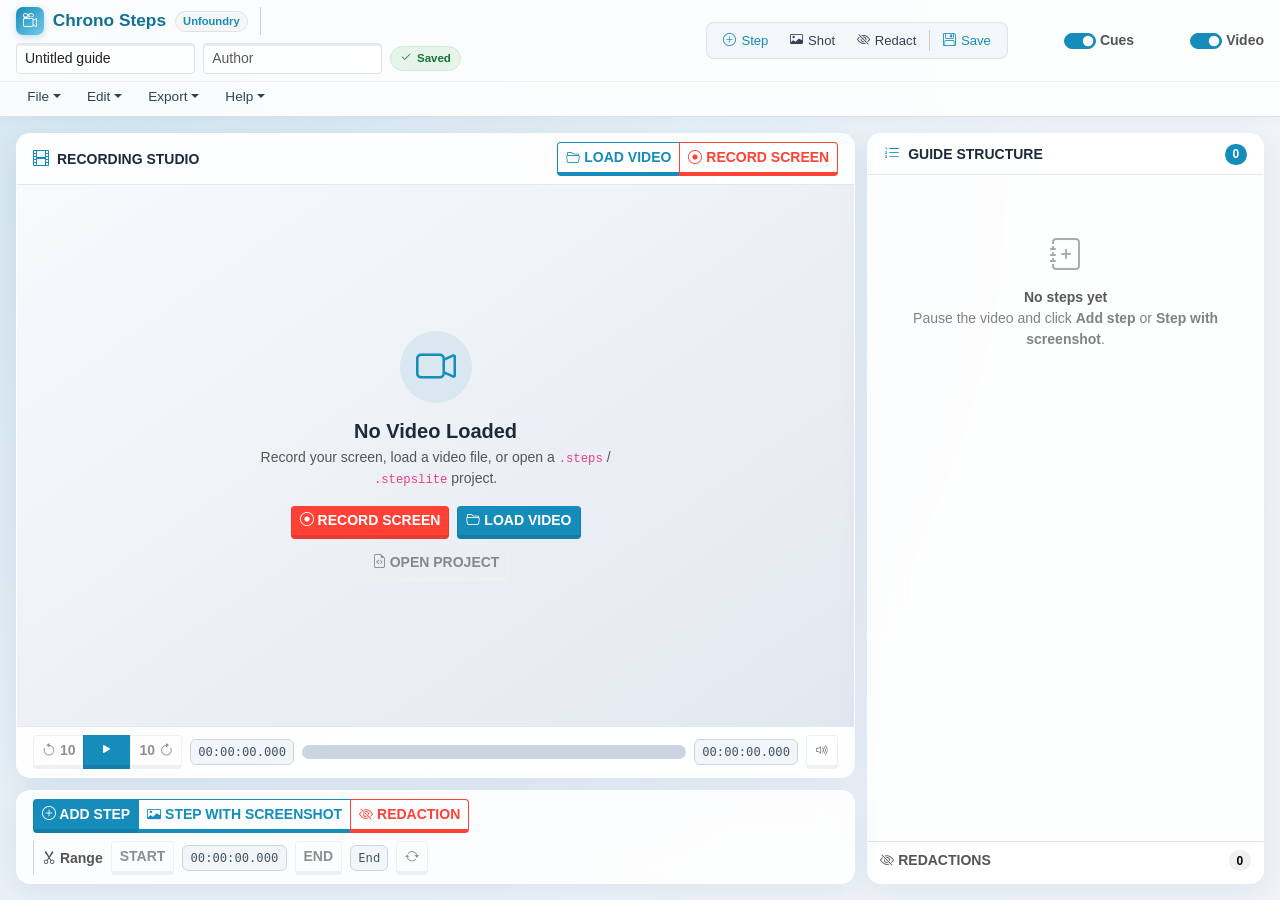
<file: index.html>
<!doctype html>
<html lang="en-GB">

<head>
  <meta charset="utf-8" />
  <meta name="viewport" content="width=device-width, initial-scale=1" />
  <meta name="description" content="Chrono Steps — Local browser screen recording and illustrated procedure guide studio by Unfoundry." />
  <meta name="theme-color" content="#158cba" />
  <link rel="icon" href="assets/icons/icon.svg" type="image/svg+xml" />
  <link rel="apple-touch-icon" href="assets/icons/icon.svg" />
  <link rel="manifest" href="manifest.webmanifest" />
  <title>Chrono Steps — Procedure Guide Studio</title>

  <!-- Local Vendor CSS (Zero External CDNs) -->
  <link rel="stylesheet" href="assets/vendor/bootstrap/bootstrap.min.css" />
  <link rel="stylesheet" href="assets/vendor/bootstrap-icons/bootstrap-icons.min.css" />
  <link rel="stylesheet" href="assets/vendor/sweetalert2/sweetalert2.min.css" />
  <link rel="stylesheet" href="assets/css/styles.css" />
</head>

<body class="d-flex flex-column min-vh-100">
  <!-- =========================================================================
       1. TOP RIBBON HEADER (Unfoundry Lumen + Glassmorphism)
       ========================================================================= -->
  <header id="topbar" class="ribbon-header">
    <div class="ribbon-bar">
      <!-- Brand & Project Meta -->
      <div class="d-flex align-items-center gap-2 flex-wrap">
        <a href="#" class="ribbon-brand" onclick="return false;">
          <span class="ribbon-brand-icon"><i class="bi bi-camera-reels"></i></span>
          <span>Chrono Steps</span>
          <span class="badge rounded-pill text-bg-light border text-primary fw-semibold d-none d-xl-inline" style="font-size:0.7rem;">Unfoundry</span>
        </a>
        <div class="vr mx-1 text-secondary opacity-25 d-none d-md-block"></div>
        <div class="d-flex align-items-center gap-2">
          <input id="projectName" class="form-control form-control-sm top-field" value="Untitled guide" aria-label="Project name" title="Project title" />
          <input id="authorName" class="form-control form-control-sm top-field d-none d-sm-block" placeholder="Author" aria-label="Author name" title="Author" />
          <span id="dirtyBadge" class="dirty-indicator clean" title="Local recovery state">
            <i class="bi bi-check2"></i> <span>Saved</span>
          </span>
        </div>
      </div>

      <!-- Quick Action Toolbar -->
      <div class="d-flex align-items-center gap-3">
        <div class="quick-toolbar d-none d-lg-flex">
          <button id="quickAddStep" class="quick-btn text-primary" type="button" title="Add step (Alt+Shift+A)">
            <i class="bi bi-plus-circle"></i> Step
          </button>
          <button id="quickAddShot" class="quick-btn" type="button" title="Add step with screenshot (Alt+Shift+I)">
            <i class="bi bi-card-image"></i> Shot
          </button>
          <button id="quickAddMask" class="quick-btn" type="button" title="Add redaction (Alt+Shift+R)">
            <i class="bi bi-eye-slash"></i> Redact
          </button>
          <div class="vr my-1 text-secondary opacity-25"></div>
          <button id="quickSave" class="quick-btn text-primary" type="button" title="Save .steps (Ctrl+S)">
            <i class="bi bi-floppy"></i> Save
          </button>
        </div>

        <div class="form-check form-switch m-0 d-flex align-items-center gap-1" title="Show/hide visual cues on video">
          <input id="cueToggle" class="form-check-input m-0" type="checkbox" checked />
          <label class="form-check-label small fw-semibold text-secondary" for="cueToggle">Cues</label>
        </div>

        <div class="form-check form-switch m-0 d-flex align-items-center gap-1" title="Show/hide video panel">
          <input id="videoToggle" class="form-check-input m-0" type="checkbox" checked />
          <label class="form-check-label small fw-semibold text-secondary" for="videoToggle">Video</label>
        </div>
      </div>
    </div>

    <!-- Menu Ribbon (File, Edit, Export, Help) -->
    <div class="px-3 pb-1 border-top border-light-subtle d-flex align-items-center gap-1 nav-ribbon">
      <div class="dropdown">
        <a class="nav-link dropdown-toggle" href="#" role="button" data-bs-toggle="dropdown" aria-expanded="false">File</a>
        <ul class="dropdown-menu dropdown-menu-glass">
          <li>
            <button id="newButton" class="dropdown-item-glass w-100 border-0 bg-transparent" type="button">
              <span><i class="bi bi-file-earmark-plus text-primary"></i>New project</span><kbd>Alt+Shift+N</kbd>
            </button>
          </li>
          <li>
            <button id="openButton" class="dropdown-item-glass w-100 border-0 bg-transparent" type="button">
              <span><i class="bi bi-folder2-open text-primary"></i>Open .steps / .stepslite</span><kbd>Ctrl+O</kbd>
            </button>
          </li>
          <li>
            <button id="recordMenu" class="dropdown-item-glass w-100 border-0 bg-transparent" type="button">
              <span><i class="bi bi-record-circle text-danger"></i>Record screen</span>
            </button>
          </li>
          <li>
            <button id="videoButton" class="dropdown-item-glass w-100 border-0 bg-transparent" type="button">
              <span><i class="bi bi-camera-video text-secondary"></i>Load video file</span>
            </button>
          </li>
          <li><hr class="dropdown-divider my-1" /></li>
          <li>
            <button id="saveButton" class="dropdown-item-glass w-100 border-0 bg-transparent" type="button">
              <span><i class="bi bi-floppy text-success"></i>Save (.steps)</span><kbd>Ctrl+S</kbd>
            </button>
          </li>
          <li>
            <button id="saveLiteButton" class="dropdown-item-glass w-100 border-0 bg-transparent" type="button">
              <span><i class="bi bi-file-earmark-zip text-info"></i>Save Lite (.stepslite)</span><kbd>Alt+S</kbd>
            </button>
          </li>
        </ul>
      </div>

      <div class="dropdown">
        <a class="nav-link dropdown-toggle" href="#" role="button" data-bs-toggle="dropdown" aria-expanded="false">Edit</a>
        <ul class="dropdown-menu dropdown-menu-glass">
          <li>
            <button id="menuAdd" class="dropdown-item-glass w-100 border-0 bg-transparent" type="button">
              <span><i class="bi bi-plus-circle text-primary"></i>Add step</span><kbd>Alt+Shift+A</kbd>
            </button>
          </li>
          <li>
            <button id="menuShot" class="dropdown-item-glass w-100 border-0 bg-transparent" type="button">
              <span><i class="bi bi-card-image text-primary"></i>Add step with screenshot</span><kbd>Alt+Shift+I</kbd>
            </button>
          </li>
          <li>
            <button id="menuRedact" class="dropdown-item-glass w-100 border-0 bg-transparent" type="button">
              <span><i class="bi bi-eye-slash text-danger"></i>Add redaction</span><kbd>Alt+Shift+R</kbd>
            </button>
          </li>
          <li><hr class="dropdown-divider my-1" /></li>
          <li>
            <button id="menuCues" class="dropdown-item-glass w-100 border-0 bg-transparent" type="button">
              <span><i class="bi bi-bounding-box text-warning"></i>Show visual cues</span>
              <i class="bi bi-check-lg toggle-check text-primary"></i>
            </button>
          </li>
          <li>
            <button id="menuMute" class="dropdown-item-glass w-100 border-0 bg-transparent" type="button">
              <span><i class="bi bi-volume-up text-secondary"></i>Mute playback</span>
              <i class="bi toggle-check text-primary"></i>
            </button>
          </li>
          <li>
            <button id="menuAudio" class="dropdown-item-glass w-100 border-0 bg-transparent" type="button">
              <span><i class="bi bi-volume-mute text-secondary"></i>Exclude audio on export</span>
              <i class="bi toggle-check text-primary"></i>
            </button>
          </li>
        </ul>
      </div>

      <div class="dropdown">
        <a class="nav-link dropdown-toggle" href="#" role="button" data-bs-toggle="dropdown" aria-expanded="false">Export</a>
        <ul class="dropdown-menu dropdown-menu-glass">
          <li>
            <button id="exportOriginal" class="dropdown-item-glass w-100 border-0 bg-transparent" type="button">
              <span><i class="bi bi-camera-reels text-secondary"></i>Original video</span>
            </button>
          </li>
          <li>
            <button id="exportRendered" class="dropdown-item-glass w-100 border-0 bg-transparent" type="button">
              <span><i class="bi bi-shield-check text-success"></i>Rendered redacted video (WebM)</span>
            </button>
          </li>
          <li><hr class="dropdown-divider my-1" /></li>
          <li>
            <button id="exportHtml" class="dropdown-item-glass w-100 border-0 bg-transparent" type="button">
              <span><i class="bi bi-filetype-html text-primary"></i>Steps HTML guide</span>
            </button>
          </li>
          <li>
            <button id="printPdf" class="dropdown-item-glass w-100 border-0 bg-transparent" type="button">
              <span><i class="bi bi-filetype-pdf text-danger"></i>PDF Print</span>
            </button>
          </li>
        </ul>
      </div>

      <div class="dropdown">
        <a class="nav-link dropdown-toggle" href="#" role="button" data-bs-toggle="dropdown" aria-expanded="false">Help</a>
        <ul class="dropdown-menu dropdown-menu-glass">
          <li>
            <button id="tipsButton" class="dropdown-item-glass w-100 border-0 bg-transparent" type="button">
              <span><i class="bi bi-lightbulb text-warning"></i>Tips & Workflow</span>
            </button>
          </li>
          <li>
            <button id="shortcutsButton" class="dropdown-item-glass w-100 border-0 bg-transparent" type="button">
              <span><i class="bi bi-keyboard text-primary"></i>Keyboard shortcuts</span>
            </button>
          </li>
          <li>
            <a class="dropdown-item-glass" href="view/index.html" target="_blank" rel="noopener noreferrer">
              <span><i class="bi bi-box-arrow-up-right text-secondary"></i>Read-only Viewer</span>
            </a>
          </li>
          <li><hr class="dropdown-divider my-1" /></li>
          <li>
            <button id="aboutButton" class="dropdown-item-glass w-100 border-0 bg-transparent" type="button">
              <span><i class="bi bi-info-circle text-info"></i>About Chrono Steps</span>
            </button>
          </li>
        </ul>
      </div>

      <span id="drawModeBanner" class="badge text-bg-warning ms-auto d-none align-items-center gap-2 py-1 px-2">
        <i class="bi bi-bounding-box-circles"></i>
        <span id="drawModeText">Drag on the video to select an area</span>
      </span>
    </div>

    <input id="projectInput" type="file" accept=".steps,.stepslite,application/json" hidden />
    <input id="videoInput" type="file" accept="video/*" hidden />
  </header>

  <!-- =========================================================================
       2. MAIN WORKSPACE
       ========================================================================= -->
  <main id="workspace" class="workspace container-fluid p-2 p-md-3">
    <!-- Video Stage Panel -->
    <section id="videoPanel" class="glass-panel d-flex flex-column overflow-hidden" tabindex="0">
      <div class="panel-header d-flex justify-content-between align-items-center px-3 py-2">
        <div class="d-flex align-items-center gap-2">
          <i class="bi bi-film text-primary"></i>
          <strong class="small text-uppercase tracking-wide">Recording Studio</strong>
        </div>
        <div class="btn-group btn-group-sm">
          <button id="loadVideo" class="btn btn-outline-primary" type="button">
            <i class="bi bi-folder2-open"></i> Load video
          </button>
          <button id="recordScreen" class="btn btn-outline-danger" type="button">
            <i class="bi bi-record-circle"></i>
            <span id="recordText">Record screen</span>
            <span id="recordClock" class="ms-1 fw-bold" hidden>00:00</span>
          </button>
        </div>
      </div>

      <div id="stage" class="stage empty flex-grow-1">
        <video id="video" playsinline></video>
        <canvas id="overlay"></canvas>

        <div id="empty" class="empty-state text-center p-4">
          <div class="empty-icon-circle mb-3 mx-auto">
            <i class="bi bi-camera-video fs-1 text-primary"></i>
          </div>
          <h5 class="fw-bold mb-1">No Video Loaded</h5>
          <p class="text-muted small mb-3">Record your screen, load a video file, or open a <code>.steps</code> / <code>.stepslite</code> project.</p>
          <div class="d-flex justify-content-center gap-2 flex-wrap">
            <button id="emptyRecord" class="btn btn-sm btn-danger" type="button">
              <i class="bi bi-record-circle"></i> Record Screen
            </button>
            <button id="emptyLoadVideo" class="btn btn-sm btn-primary" type="button">
              <i class="bi bi-folder2-open"></i> Load Video
            </button>
            <button id="emptyOpenProject" class="btn btn-sm btn-outline-secondary" type="button">
              <i class="bi bi-file-earmark-code"></i> Open Project
            </button>
          </div>
        </div>

        <div id="loadingOverlay" class="stage-overlay" hidden>
          <div class="spinner-border text-primary"></div>
          <strong id="loadingTitle" class="mt-2">Loading video</strong>
          <span id="loadingDetail" class="small text-muted">Preparing media...</span>
          <div class="progress w-50 mt-2" style="height: 8px;">
            <div id="loadingBar" class="progress-bar progress-bar-striped progress-bar-animated" style="width: 35%"></div>
          </div>
        </div>

        <div id="recordBadge" class="record-badge" hidden>
          <i class="bi bi-record-circle-fill text-danger"></i>
          <b id="recordBadgeClock">00:00</b>
          <button id="stopRecord" class="btn btn-danger btn-sm py-0 px-2" type="button">Stop</button>
        </div>

        <div id="exportOverlay" class="stage-overlay" hidden>
          <div class="spinner-border text-primary"></div>
          <strong class="mt-2">Exporting redacted video</strong>
          <span id="exportOverlayDetail" class="small text-muted">Preparing export...</span>
          <div class="progress w-50 mt-2" style="height: 8px;">
            <div id="exportOverlayBar" class="progress-bar progress-bar-striped progress-bar-animated" style="width: 0%"></div>
          </div>
          <small class="text-muted mt-1">Playback controls are temporarily disabled.</small>
        </div>
      </div>

      <div class="panel-footer px-3 py-2">
        <div class="d-flex align-items-center gap-2">
          <div class="btn-group btn-group-sm">
            <button id="back" class="btn btn-outline-secondary" type="button" title="Back 10s">
              <i class="bi bi-arrow-counterclockwise"></i> 10
            </button>
            <button id="play" class="btn btn-primary px-3" type="button" title="Play / Pause (Space)">
              <i class="bi bi-play-fill"></i>
            </button>
            <button id="forward" class="btn btn-outline-secondary" type="button" title="Forward 10s">
              10 <i class="bi bi-arrow-clockwise"></i>
            </button>
          </div>

          <span id="now" class="time-badge">00:00:00.000</span>

          <div id="timeline" class="timeline flex-grow-1" title="Click or drag to seek">
            <div id="shadeBefore" class="shade" title="Excluded from Export"></div>
            <div id="shadeAfter" class="shade" title="Excluded from Export"></div>
            <div id="progress"></div>
            <div id="pins"></div>
          </div>

          <span id="total" class="time-badge">00:00:00.000</span>

          <button id="mute" class="btn btn-sm btn-outline-secondary" type="button" title="Mute playback">
            <i class="bi bi-volume-up"></i>
          </button>
        </div>
      </div>
    </section>

    <!-- Guide Structure & Redactions Sidebar -->
    <aside id="stepsPanel" class="glass-panel d-flex flex-column overflow-hidden">
      <div class="panel-header d-flex justify-content-between align-items-center px-3 py-2">
        <div class="d-flex align-items-center gap-2">
          <i class="bi bi-list-ol text-primary"></i>
          <strong class="small text-uppercase tracking-wide">Guide Structure</strong>
        </div>
        <span id="stepCount" class="badge rounded-pill text-bg-primary">0</span>
      </div>

      <div id="stepScroll" class="flex-grow-1 overflow-auto p-2">
        <div id="steps" class="d-flex flex-column gap-2"></div>
        <div id="noSteps" class="text-center text-muted py-5 px-3">
          <i class="bi bi-journal-plus fs-2 d-block mb-2 opacity-50"></i>
          <div class="fw-semibold small">No steps yet</div>
          <div class="small opacity-75">Pause the video and click <b>Add step</b> or <b>Step with screenshot</b>.</div>
        </div>
      </div>

      <div id="redactionPanel" class="panel-footer p-2 border-top">
        <div class="d-flex justify-content-between align-items-center px-1 mb-1">
          <strong class="small text-uppercase text-secondary"><i class="bi bi-eye-slash me-1"></i>Redactions</strong>
          <span id="maskCount" class="badge rounded-pill text-bg-secondary">0</span>
        </div>
        <div id="masks" class="masks-list d-flex flex-column gap-1"></div>
      </div>
    </aside>

    <!-- Bottom Command Bar -->
    <section id="commands" class="glass-panel px-3 py-2">
      <div class="d-flex flex-wrap gap-2 align-items-center">
        <div class="btn-group btn-group-sm">
          <button id="addStep" class="btn btn-primary" type="button">
            <i class="bi bi-plus-circle"></i> Add step
          </button>
          <button id="addShot" class="btn btn-outline-primary" type="button">
            <i class="bi bi-card-image"></i> Step with screenshot
          </button>
          <button id="addMask" class="btn btn-outline-danger" type="button">
            <i class="bi bi-eye-slash"></i> Redaction
          </button>
        </div>

        <div id="rangeControls" class="d-flex flex-wrap gap-2 align-items-center">
          <div class="vr d-none d-sm-block text-secondary opacity-25"></div>
          <span class="small fw-semibold text-secondary"><i class="bi bi-scissors"></i> Range</span>
          <button id="rangeStart" class="btn btn-sm btn-outline-secondary" type="button">Start</button>
          <span id="rangeStartText" class="time-badge">00:00:00.000</span>
          <button id="rangeEnd" class="btn btn-sm btn-outline-secondary" type="button">End</button>
          <span id="rangeEndText" class="time-badge">End</span>
          <button id="rangeReset" class="btn btn-sm btn-outline-secondary" type="button" title="Reset trim range">
            <i class="bi bi-arrow-repeat"></i>
          </button>
        </div>

        <button id="cancelDraw" class="btn btn-warning btn-sm ms-auto" type="button" hidden>
          <i class="bi bi-x-circle"></i> Cancel Selection
        </button>
      </div>
    </section>
  </main>

  <!-- =========================================================================
       3. MODALS (Bootstrap 5 + Glassmorphism; Confirmations use SweetAlert2)
       ========================================================================= -->
  <!-- Step Editor Modal -->
  <div class="modal fade" id="stepModal" tabindex="-1" aria-labelledby="stepHeading" aria-hidden="true">
    <div class="modal-dialog modal-lg modal-dialog-centered">
      <div class="modal-content glass-panel border-0">
        <form id="stepForm">
          <div class="modal-header border-bottom">
            <h5 id="stepHeading" class="modal-title fw-bold">Add step</h5>
            <button id="stepClose" type="button" class="btn-close" data-bs-dismiss="modal" aria-label="Close"></button>
          </div>
          <div class="modal-body">
            <div class="row g-2 mb-2">
              <div class="col-sm-5">
                <label class="form-label small fw-semibold" for="stepTime">Timestamp</label>
                <div class="input-group input-group-sm">
                  <span class="input-group-text"><i class="bi bi-clock"></i></span>
                  <input id="stepTime" class="form-control font-monospace" />
                  <button id="stepNow" class="btn btn-outline-secondary" type="button" title="Use current playhead time">
                    <i class="bi bi-crosshair"></i>
                  </button>
                </div>
              </div>
              <div class="col-sm-7">
                <label class="form-label small fw-semibold" for="stepTitle">Title</label>
                <input id="stepTitle" class="form-control form-control-sm" required placeholder="e.g., Click Sign In" />
              </div>
            </div>

            <div class="mb-2">
              <label class="form-label small fw-semibold" for="stepDetails">Details</label>
              <textarea id="stepDetails" class="form-control form-control-sm" rows="3" placeholder="Optional instructions or notes for this step..."></textarea>
            </div>

            <div class="row g-2 mb-3">
              <div class="col-sm-6">
                <label class="form-label small fw-semibold" for="stepType">Type</label>
                <select id="stepType" class="form-select form-select-sm">
                  <option value="step">Step</option>
                  <option value="substep">Substep</option>
                  <option value="note">Note</option>
                </select>
              </div>
              <div id="parentWrap" class="col-sm-6" hidden>
                <label class="form-label small fw-semibold" for="parent">Parent step</label>
                <select id="parent" class="form-select form-select-sm"></select>
              </div>
            </div>

            <div class="screenshot-panel border rounded p-2 bg-white bg-opacity-50">
              <div class="image-toolbar d-flex flex-wrap gap-2 mb-2">
                <button id="selectImage" type="button" class="btn btn-sm btn-outline-primary">
                  <i class="bi bi-crop"></i> Select from video
                </button>
                <button id="browseImage" type="button" class="btn btn-sm btn-outline-secondary">
                  <i class="bi bi-image"></i> Browse
                </button>
                <button id="annotatePending" type="button" class="btn btn-sm btn-outline-danger">
                  <i class="bi bi-pencil"></i> Annotate
                </button>
                <button id="removeImage" type="button" class="btn btn-sm btn-outline-danger ms-auto">
                  <i class="bi bi-trash"></i> Remove
                </button>
              </div>
              <input id="imageInput" type="file" accept="image/*" hidden />
              <div id="imageDropZone" class="image-drop-zone" tabindex="0" role="button" aria-label="Paste or drop a screenshot">
                <div id="imageDropPrompt" class="image-drop-prompt">
                  <i class="bi bi-clipboard-plus fs-4 text-primary"></i>
                  <strong class="small">Paste or drop a screenshot</strong>
                  <span class="small text-muted">Click here and press <kbd>Ctrl+V</kbd>, or drag an image file here.</span>
                </div>
                <img id="preview" class="img-fluid rounded" alt="Step screenshot preview" hidden />
              </div>
            </div>
          </div>
          <div class="modal-footer border-top">
            <button id="stepCancel" type="button" class="btn btn-sm btn-secondary" data-bs-dismiss="modal">Cancel</button>
            <button type="submit" class="btn btn-sm btn-primary"><i class="bi bi-check-lg"></i> Save step</button>
          </div>
        </form>
      </div>
    </div>
  </div>

  <!-- Redaction Modal -->
  <div class="modal fade" id="maskModal" tabindex="-1" aria-hidden="true">
    <div class="modal-dialog modal-dialog-centered">
      <div class="modal-content glass-panel border-0">
        <form id="maskForm">
          <div class="modal-header border-bottom">
            <h5 class="modal-title fw-bold"><i class="bi bi-eye-slash text-danger me-1"></i>Timed Redaction</h5>
            <button id="maskClose" type="button" class="btn-close" data-bs-dismiss="modal" aria-label="Close"></button>
          </div>
          <div class="modal-body">
            <div class="row g-2 mb-3">
              <div class="col-6">
                <label class="form-label small fw-semibold" for="maskStart">Start</label>
                <div class="input-group input-group-sm">
                  <span class="input-group-text"><i class="bi bi-clock"></i></span>
                  <input id="maskStart" class="form-control font-monospace" />
                  <button id="maskNowStart" type="button" class="btn btn-outline-secondary" title="Current time">
                    <i class="bi bi-crosshair"></i>
                  </button>
                </div>
                <button id="maskProjectStart" type="button" class="btn btn-link btn-sm p-0 mt-1">Project start</button>
              </div>
              <div class="col-6">
                <label class="form-label small fw-semibold" for="maskEnd">End</label>
                <div class="input-group input-group-sm">
                  <span class="input-group-text"><i class="bi bi-clock"></i></span>
                  <input id="maskEnd" class="form-control font-monospace" />
                  <button id="maskNowEnd" type="button" class="btn btn-outline-secondary" title="Current time">
                    <i class="bi bi-crosshair"></i>
                  </button>
                </div>
                <button id="maskProjectEnd" type="button" class="btn btn-link btn-sm p-0 mt-1">Project end</button>
              </div>
            </div>
            <div>
              <label class="form-label small fw-semibold" for="maskStyle">Redaction Style</label>
              <select id="maskStyle" class="form-select form-select-sm">
                <option value="white">White box</option>
                <option value="black">Black box</option>
                <option value="pixelate">Pixelate</option>
                <option value="blur">Blur</option>
              </select>
            </div>
          </div>
          <div class="modal-footer border-top">
            <button id="maskCancel" type="button" class="btn btn-sm btn-secondary" data-bs-dismiss="modal">Cancel</button>
            <button type="submit" class="btn btn-sm btn-primary">Save redaction</button>
          </div>
        </form>
      </div>
    </div>
  </div>

  <!-- Screenshot Annotation Modal -->
  <div class="modal fade" id="annotationModal" tabindex="-1" aria-hidden="true">
    <div class="modal-dialog modal-xl modal-dialog-centered">
      <div class="modal-content glass-panel border-0">
        <div class="modal-header border-bottom">
          <h5 class="modal-title fw-bold"><i class="bi bi-pencil-square text-danger me-1"></i>Annotate Screenshot</h5>
          <button id="annotationClose" type="button" class="btn-close" data-bs-dismiss="modal" aria-label="Close"></button>
        </div>
        <div class="modal-body">
          <div class="d-flex flex-wrap gap-2 mb-2 align-items-center">
            <div class="btn-group btn-group-sm" role="group" aria-label="Annotation tools">
              <button class="btn btn-outline-danger active" type="button" data-tool="rectangle">
                <i class="bi bi-square"></i> Red box
              </button>
              <button class="btn btn-outline-danger" type="button" data-tool="circle">
                <i class="bi bi-circle"></i> Red circle
              </button>
            </div>
            <div class="btn-group btn-group-sm" role="group" aria-label="Mask tools">
              <button class="btn btn-outline-dark" type="button" data-tool="black">
                <i class="bi bi-square-fill"></i> Black mask
              </button>
              <button class="btn btn-outline-secondary" type="button" data-tool="white">
                <i class="bi bi-square"></i> White mask
              </button>
              <button class="btn btn-outline-primary" type="button" data-tool="blur">
                <i class="bi bi-droplet-half"></i> Blur
              </button>
              <button class="btn btn-outline-primary" type="button" data-tool="pixelate">
                <i class="bi bi-grid-3x3"></i> Pixelate
              </button>
            </div>
            <button id="annotationUndo" class="btn btn-sm btn-outline-secondary ms-auto" type="button">
              <i class="bi bi-arrow-counterclockwise"></i> Undo
            </button>
          </div>
          <div class="annotation-stage">
            <canvas id="annotationCanvas"></canvas>
          </div>
        </div>
        <div class="modal-footer border-top">
          <button id="annotationCancel" type="button" class="btn btn-sm btn-secondary" data-bs-dismiss="modal">Cancel</button>
          <button id="annotationSave" type="button" class="btn btn-sm btn-primary">Apply annotations</button>
        </div>
      </div>
    </div>
  </div>

  <!-- Step Screenshot Zoom Modal -->
  <div class="modal fade" id="imagePreviewModal" tabindex="-1" aria-hidden="true">
    <div class="modal-dialog modal-xl modal-dialog-centered">
      <div class="modal-content glass-panel border-0">
        <div class="modal-header border-bottom">
          <h5 id="imagePreviewTitle" class="modal-title fw-bold">Screenshot</h5>
          <button type="button" class="btn-close" data-bs-dismiss="modal" aria-label="Close"></button>
        </div>
        <div class="modal-body">
          <div class="d-flex justify-content-between align-items-center mb-2">
            <div class="btn-group btn-group-sm" role="group" aria-label="Zoom controls">
              <button id="zoomOutBtn" type="button" class="btn btn-outline-secondary" title="Zoom out">
                <i class="bi bi-zoom-out"></i> Zoom Out
              </button>
              <button id="zoomResetBtn" type="button" class="btn btn-outline-secondary" title="Reset zoom">
                100%
              </button>
              <button id="zoomInBtn" type="button" class="btn btn-outline-secondary" title="Zoom in">
                <i class="bi bi-zoom-in"></i> Zoom In
              </button>
            </div>
            <span id="zoomLevelLabel" class="small text-muted font-monospace">100%</span>
          </div>
          <div class="image-zoom-viewport">
            <img id="imagePreviewImg" alt="Expanded step screenshot" />
          </div>
        </div>
      </div>
    </div>
  </div>

  <!-- Local Vendor JS (Zero External CDNs) -->
  <script src="assets/vendor/bootstrap/bootstrap.bundle.min.js"></script>
  <script src="assets/vendor/sweetalert2/sweetalert2.all.min.js"></script>
  <script src="assets/js/config.js"></script>
  <script src="assets/js/storage.js"></script>
  <script src="assets/js/export.js"></script>
  <script src="assets/js/app.js"></script>
</body>

</html>
</file>
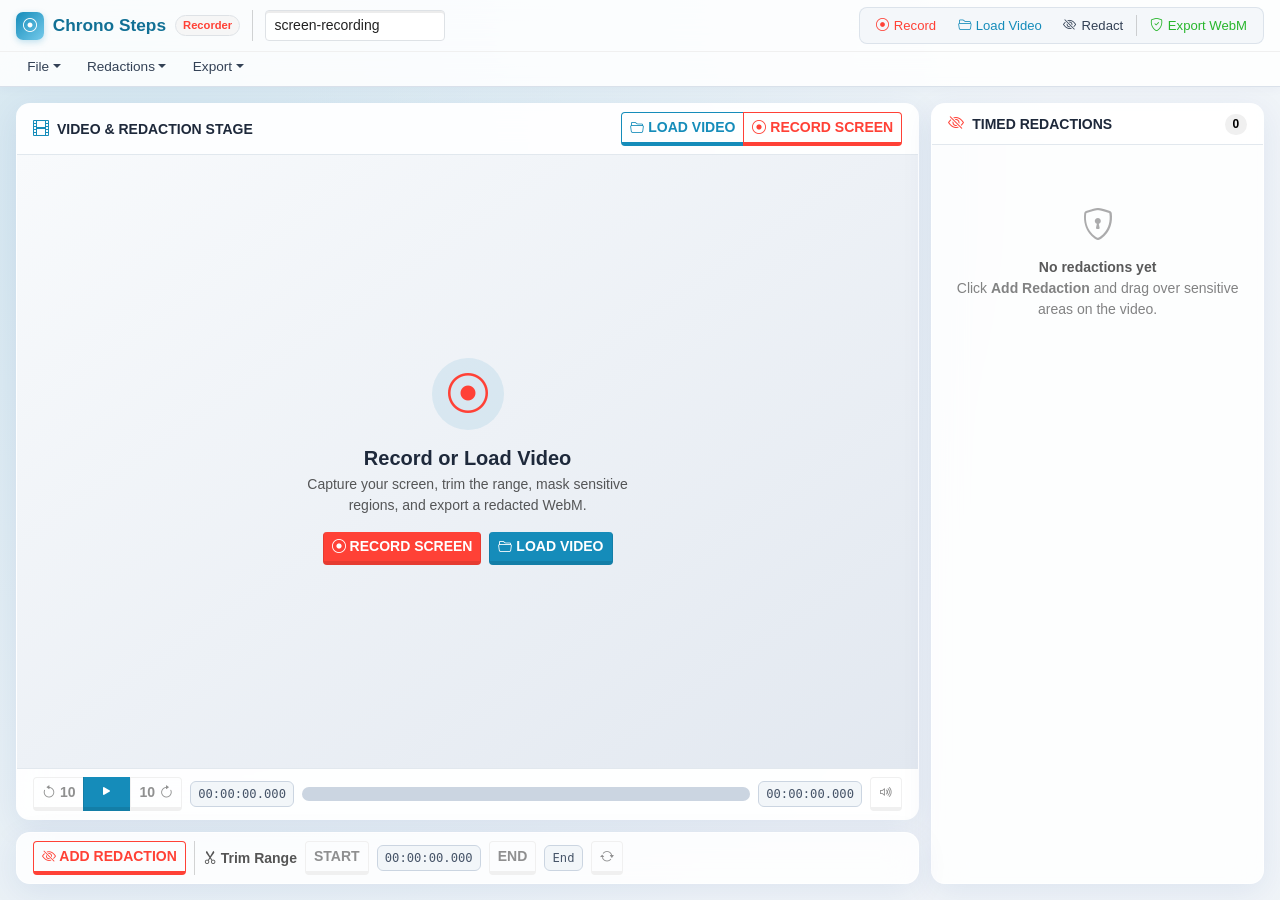
<file: recorder/index.html>
<!doctype html>
<html lang="en-GB">

<head>
  <meta charset="utf-8" />
  <meta name="viewport" content="width=device-width, initial-scale=1" />
  <meta name="description" content="Chrono Steps Recorder — Client-side screen recorder, timed video redaction, and WebM exporter by Unfoundry." />
  <link rel="icon" href="../assets/icons/icon.svg" type="image/svg+xml" />
  <title>Chrono Steps — Screen Recorder & Redactor</title>

  <link rel="stylesheet" href="../assets/vendor/bootstrap/bootstrap.min.css" />
  <link rel="stylesheet" href="../assets/vendor/bootstrap-icons/bootstrap-icons.min.css" />
  <link rel="stylesheet" href="../assets/vendor/sweetalert2/sweetalert2.min.css" />
  <link rel="stylesheet" href="../assets/css/styles.css" />
  <style>
    .recorder-workspace {
      flex: 1 1 auto;
      min-height: 0;
      display: grid;
      grid-template-columns: minmax(0, 1fr) clamp(280px, 26vw, 360px);
      grid-template-rows: minmax(0, 1fr) auto;
      gap: 0.75rem;
    }
    #videoPanel { grid-column: 1; grid-row: 1; min-height: 0; }
    #redactionsSidebar { grid-column: 2; grid-row: 1 / span 2; min-height: 0; }
    #commands { grid-column: 1; grid-row: 2; }
    @media (max-width: 960px) {
      .recorder-workspace {
        grid-template-columns: 1fr;
        grid-template-rows: auto auto auto;
      }
      #commands { grid-column: 1; grid-row: 2; }
      #redactionsSidebar { grid-column: 1; grid-row: 3; max-height: 360px; }
    }
  </style>
</head>

<body class="d-flex flex-column min-vh-100">
  <header class="ribbon-header">
    <div class="ribbon-bar">
      <div class="d-flex align-items-center gap-2 flex-wrap">
        <a href="../index.html" class="ribbon-brand" title="Open full Chrono Steps Studio">
          <span class="ribbon-brand-icon"><i class="bi bi-record-circle"></i></span>
          <span>Chrono Steps</span>
          <span class="badge rounded-pill text-bg-light border text-danger fw-semibold" style="font-size:0.7rem;">Recorder</span>
        </a>
        <div class="vr mx-1 text-secondary opacity-25 d-none d-md-block"></div>
        <input id="videoTitle" class="form-control form-control-sm top-field" value="screen-recording" aria-label="Recording title" />
      </div>

      <div class="d-flex align-items-center gap-2">
        <div class="quick-toolbar d-none d-md-flex">
          <button id="quickRecord" class="quick-btn text-danger" type="button">
            <i class="bi bi-record-circle"></i> Record
          </button>
          <button id="quickLoadVideo" class="quick-btn text-primary" type="button">
            <i class="bi bi-folder2-open"></i> Load Video
          </button>
          <button id="quickAddMask" class="quick-btn" type="button">
            <i class="bi bi-eye-slash"></i> Redact
          </button>
          <div class="vr my-1 text-secondary opacity-25"></div>
          <button id="quickExportRendered" class="quick-btn text-success" type="button">
            <i class="bi bi-shield-check"></i> Export WebM
          </button>
        </div>
      </div>
    </div>

    <div class="px-3 pb-1 border-top border-light-subtle d-flex align-items-center gap-1 nav-ribbon">
      <div class="dropdown">
        <a class="nav-link dropdown-toggle" href="#" role="button" data-bs-toggle="dropdown">File</a>
        <ul class="dropdown-menu dropdown-menu-glass">
          <li>
            <button id="menuRecord" class="dropdown-item-glass w-100 border-0 bg-transparent" type="button">
              <span><i class="bi bi-record-circle text-danger"></i>Record screen</span>
            </button>
          </li>
          <li>
            <button id="menuLoadVideo" class="dropdown-item-glass w-100 border-0 bg-transparent" type="button">
              <span><i class="bi bi-camera-video text-primary"></i>Load video file</span>
            </button>
          </li>
          <li><hr class="dropdown-divider my-1" /></li>
          <li>
            <button id="menuClear" class="dropdown-item-glass w-100 border-0 bg-transparent text-danger" type="button">
              <span><i class="bi bi-trash"></i>Clear workspace</span>
            </button>
          </li>
        </ul>
      </div>

      <div class="dropdown">
        <a class="nav-link dropdown-toggle" href="#" role="button" data-bs-toggle="dropdown">Redactions</a>
        <ul class="dropdown-menu dropdown-menu-glass">
          <li>
            <button id="menuAddMask" class="dropdown-item-glass w-100 border-0 bg-transparent" type="button">
              <span><i class="bi bi-eye-slash text-danger"></i>Add timed redaction</span>
            </button>
          </li>
          <li>
            <button id="menuExcludeAudio" class="dropdown-item-glass w-100 border-0 bg-transparent" type="button">
              <span><i class="bi bi-volume-mute text-secondary"></i>Exclude audio on export</span>
              <i class="bi toggle-check text-primary"></i>
            </button>
          </li>
        </ul>
      </div>

      <div class="dropdown">
        <a class="nav-link dropdown-toggle" href="#" role="button" data-bs-toggle="dropdown">Export</a>
        <ul class="dropdown-menu dropdown-menu-glass">
          <li>
            <button id="exportOriginal" class="dropdown-item-glass w-100 border-0 bg-transparent" type="button">
              <span><i class="bi bi-camera-reels text-secondary"></i>Original video</span>
            </button>
          </li>
          <li>
            <button id="exportRendered" class="dropdown-item-glass w-100 border-0 bg-transparent" type="button">
              <span><i class="bi bi-shield-check text-success"></i>Rendered redacted video (WebM)</span>
            </button>
          </li>
        </ul>
      </div>

      <span id="drawModeBanner" class="badge text-bg-warning ms-auto d-none align-items-center gap-2 py-1 px-2">
        <i class="bi bi-bounding-box-circles"></i>
        <span>Drag on the video to select the redaction area</span>
      </span>
    </div>

    <input id="videoInput" type="file" accept="video/*" hidden />
  </header>

  <main class="recorder-workspace container-fluid p-2 p-md-3">
    <section id="videoPanel" class="glass-panel d-flex flex-column overflow-hidden" tabindex="0">
      <div class="panel-header d-flex justify-content-between align-items-center px-3 py-2">
        <div class="d-flex align-items-center gap-2">
          <i class="bi bi-film text-primary"></i>
          <strong class="small text-uppercase tracking-wide">Video & Redaction Stage</strong>
        </div>
        <div class="btn-group btn-group-sm">
          <button id="loadVideo" class="btn btn-outline-primary" type="button">
            <i class="bi bi-folder2-open"></i> Load video
          </button>
          <button id="recordScreen" class="btn btn-outline-danger" type="button">
            <i class="bi bi-record-circle"></i>
            <span id="recordText">Record screen</span>
            <span id="recordClock" class="ms-1 fw-bold" hidden>00:00</span>
          </button>
        </div>
      </div>

      <div id="stage" class="stage empty flex-grow-1">
        <video id="video" playsinline></video>
        <canvas id="overlay"></canvas>

        <div id="empty" class="empty-state text-center p-4">
          <div class="empty-icon-circle mb-3 mx-auto">
            <i class="bi bi-record-circle fs-1 text-danger"></i>
          </div>
          <h5 class="fw-bold mb-1">Record or Load Video</h5>
          <p class="text-muted small mb-3">Capture your screen, trim the range, mask sensitive regions, and export a redacted WebM.</p>
          <div class="d-flex justify-content-center gap-2 flex-wrap">
            <button id="emptyRecord" class="btn btn-sm btn-danger" type="button">
              <i class="bi bi-record-circle"></i> Record Screen
            </button>
            <button id="emptyLoadVideo" class="btn btn-sm btn-primary" type="button">
              <i class="bi bi-folder2-open"></i> Load Video
            </button>
          </div>
        </div>

        <div id="recordBadge" class="record-badge" hidden>
          <i class="bi bi-record-circle-fill text-danger"></i>
          <b id="recordBadgeClock">00:00</b>
          <button id="stopRecord" class="btn btn-danger btn-sm py-0 px-2" type="button">Stop</button>
        </div>

        <div id="exportOverlay" class="stage-overlay" hidden>
          <div class="spinner-border text-primary"></div>
          <strong class="mt-2">Exporting redacted video</strong>
          <span id="exportOverlayDetail" class="small text-muted">Preparing export...</span>
          <div class="progress w-50 mt-2" style="height: 8px;">
            <div id="exportOverlayBar" class="progress-bar progress-bar-striped progress-bar-animated" style="width: 0%"></div>
          </div>
        </div>
      </div>

      <div class="panel-footer px-3 py-2">
        <div class="d-flex align-items-center gap-2">
          <div class="btn-group btn-group-sm">
            <button id="back" class="btn btn-outline-secondary" type="button" title="Back 10s">
              <i class="bi bi-arrow-counterclockwise"></i> 10
            </button>
            <button id="play" class="btn btn-primary px-3" type="button" title="Play / Pause (Space)">
              <i class="bi bi-play-fill"></i>
            </button>
            <button id="forward" class="btn btn-outline-secondary" type="button" title="Forward 10s">
              10 <i class="bi bi-arrow-clockwise"></i>
            </button>
          </div>
          <span id="now" class="time-badge">00:00:00.000</span>
          <div id="timeline" class="timeline flex-grow-1" title="Click or drag to seek">
            <div id="shadeBefore" class="shade" title="Excluded from Export"></div>
            <div id="shadeAfter" class="shade" title="Excluded from Export"></div>
            <div id="progress"></div>
          </div>
          <span id="total" class="time-badge">00:00:00.000</span>
          <button id="mute" class="btn btn-sm btn-outline-secondary" type="button" title="Mute playback">
            <i class="bi bi-volume-up"></i>
          </button>
        </div>
      </div>
    </section>

    <aside id="redactionsSidebar" class="glass-panel d-flex flex-column overflow-hidden">
      <div class="panel-header d-flex justify-content-between align-items-center px-3 py-2">
        <div class="d-flex align-items-center gap-2">
          <i class="bi bi-eye-slash text-danger"></i>
          <strong class="small text-uppercase tracking-wide">Timed Redactions</strong>
        </div>
        <span id="maskCount" class="badge rounded-pill text-bg-secondary">0</span>
      </div>
      <div class="flex-grow-1 overflow-auto p-2">
        <div id="masks" class="d-flex flex-column gap-2"></div>
        <div id="noMasks" class="text-center text-muted py-5 px-3">
          <i class="bi bi-shield-lock fs-2 d-block mb-2 opacity-50"></i>
          <div class="fw-semibold small">No redactions yet</div>
          <div class="small opacity-75">Click <b>Add Redaction</b> and drag over sensitive areas on the video.</div>
        </div>
      </div>
    </aside>

    <section id="commands" class="glass-panel px-3 py-2">
      <div class="d-flex flex-wrap gap-2 align-items-center">
        <button id="addMask" class="btn btn-sm btn-outline-danger" type="button">
          <i class="bi bi-eye-slash"></i> Add Redaction
        </button>

        <div class="d-flex flex-wrap gap-2 align-items-center">
          <div class="vr d-none d-sm-block text-secondary opacity-25"></div>
          <span class="small fw-semibold text-secondary"><i class="bi bi-scissors"></i> Trim Range</span>
          <button id="rangeStart" class="btn btn-sm btn-outline-secondary" type="button">Start</button>
          <span id="rangeStartText" class="time-badge">00:00:00.000</span>
          <button id="rangeEnd" class="btn btn-sm btn-outline-secondary" type="button">End</button>
          <span id="rangeEndText" class="time-badge">End</span>
          <button id="rangeReset" class="btn btn-sm btn-outline-secondary" type="button" title="Reset trim range">
            <i class="bi bi-arrow-repeat"></i>
          </button>
        </div>

        <button id="cancelDraw" class="btn btn-warning btn-sm ms-auto" type="button" hidden>
          <i class="bi bi-x-circle"></i> Cancel Selection
        </button>
      </div>
    </section>
  </main>

  <!-- Redaction Modal -->
  <div class="modal fade" id="maskModal" tabindex="-1" aria-hidden="true">
    <div class="modal-dialog modal-dialog-centered">
      <div class="modal-content glass-panel border-0">
        <form id="maskForm">
          <div class="modal-header border-bottom">
            <h5 class="modal-title fw-bold"><i class="bi bi-eye-slash text-danger me-1"></i>Timed Redaction</h5>
            <button type="button" class="btn-close" data-bs-dismiss="modal" aria-label="Close"></button>
          </div>
          <div class="modal-body">
            <div class="row g-2 mb-3">
              <div class="col-6">
                <label class="form-label small fw-semibold" for="maskStart">Start</label>
                <div class="input-group input-group-sm">
                  <span class="input-group-text"><i class="bi bi-clock"></i></span>
                  <input id="maskStart" class="form-control font-monospace" />
                  <button id="maskNowStart" type="button" class="btn btn-outline-secondary" title="Current time">
                    <i class="bi bi-crosshair"></i>
                  </button>
                </div>
                <button id="maskProjectStart" type="button" class="btn btn-link btn-sm p-0 mt-1">Trim start</button>
              </div>
              <div class="col-6">
                <label class="form-label small fw-semibold" for="maskEnd">End</label>
                <div class="input-group input-group-sm">
                  <span class="input-group-text"><i class="bi bi-clock"></i></span>
                  <input id="maskEnd" class="form-control font-monospace" />
                  <button id="maskNowEnd" type="button" class="btn btn-outline-secondary" title="Current time">
                    <i class="bi bi-crosshair"></i>
                  </button>
                </div>
                <button id="maskProjectEnd" type="button" class="btn btn-link btn-sm p-0 mt-1">Trim end</button>
              </div>
            </div>
            <div>
              <label class="form-label small fw-semibold" for="maskStyle">Redaction Style</label>
              <select id="maskStyle" class="form-select form-select-sm">
                <option value="white">White box</option>
                <option value="black">Black box</option>
                <option value="pixelate">Pixelate</option>
                <option value="blur">Blur</option>
              </select>
            </div>
          </div>
          <div class="modal-footer border-top">
            <button type="button" class="btn btn-sm btn-secondary" data-bs-dismiss="modal">Cancel</button>
            <button type="submit" class="btn btn-sm btn-primary">Save redaction</button>
          </div>
        </form>
      </div>
    </div>
  </div>

  <script src="../assets/vendor/bootstrap/bootstrap.bundle.min.js"></script>
  <script src="../assets/vendor/sweetalert2/sweetalert2.all.min.js"></script>
  <script src="../assets/js/config.js"></script>
  <script src="../assets/js/export.js"></script>
  <script src="assets/recorder.js"></script>
</body>

</html>
</file>
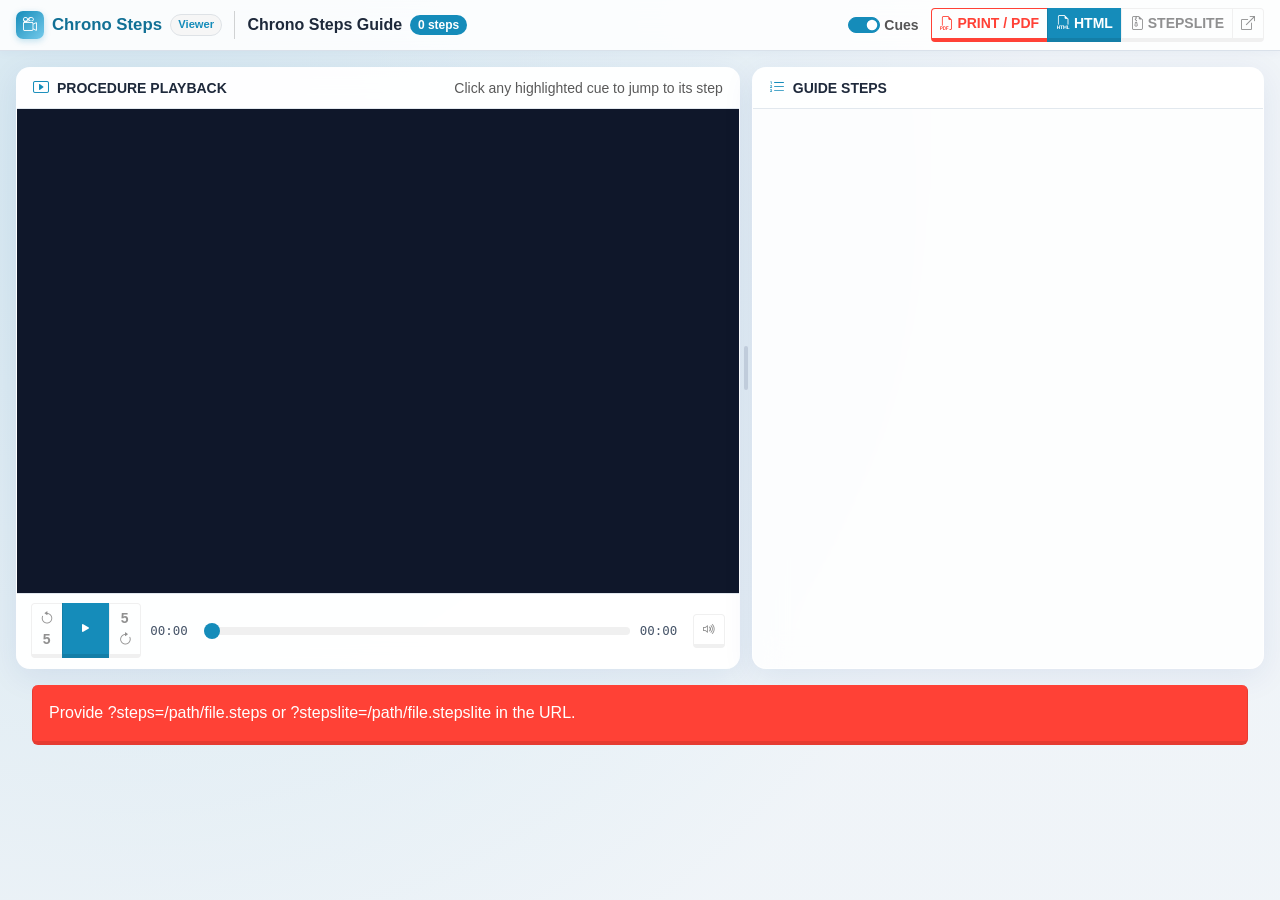
<file: view/index.html>
<!doctype html>
<html lang="en-GB">

<head>
  <meta charset="utf-8" />
  <meta name="viewport" content="width=device-width, initial-scale=1" />
  <link rel="icon" href="../assets/icons/icon.svg" type="image/svg+xml" />
  <title>Chrono Steps — Procedure Viewer</title>
  <link rel="stylesheet" href="../assets/vendor/bootstrap/bootstrap.min.css" />
  <link rel="stylesheet" href="../assets/vendor/bootstrap-icons/bootstrap-icons.min.css" />
  <link rel="stylesheet" href="../assets/vendor/sweetalert2/sweetalert2.min.css" />
  <link rel="stylesheet" href="assets/view.css" />
</head>

<body class="d-flex flex-column min-vh-100">
  <!-- Top Ribbon Header -->
  <header class="ribbon-header">
    <div class="ribbon-bar">
      <div class="d-flex align-items-center gap-2 flex-wrap min-w-0">
        <a href="../index.html" class="ribbon-brand" title="Open Chrono Steps Studio">
          <span class="ribbon-brand-icon"><i class="bi bi-camera-reels"></i></span>
          <span>Chrono Steps</span>
          <span class="badge rounded-pill text-bg-light border text-primary fw-semibold" style="font-size:0.7rem;">Viewer</span>
        </a>
        <div class="vr mx-1 text-secondary opacity-25 d-none d-md-block"></div>
        <div class="min-w-0">
          <div class="d-flex align-items-center gap-2">
            <h1 id="viewTitle" class="h6 fw-bold mb-0 text-truncate">Chrono Steps Guide</h1>
            <span id="stepTotal" class="badge rounded-pill text-bg-primary">0 steps</span>
          </div>
          <p id="viewAuthor" class="small text-muted mb-0 text-truncate" style="font-size:0.75rem;"></p>
        </div>
      </div>

      <div class="d-flex align-items-center gap-2 flex-wrap">
        <div class="form-check form-switch m-0 d-flex align-items-center gap-1 me-1" title="Show/hide visual cues on video">
          <input id="viewCueToggle" class="form-check-input m-0" type="checkbox" checked />
          <label class="form-check-label small fw-semibold text-secondary" for="viewCueToggle">Cues</label>
        </div>
        <div class="btn-group btn-group-sm">
          <button id="printGuide" class="btn btn-outline-danger" type="button" title="Print / Save PDF">
            <i class="bi bi-filetype-pdf"></i> <span class="d-none d-sm-inline">Print / PDF</span>
          </button>
          <button id="downloadHtml" class="btn btn-primary" type="button" title="Download standalone HTML guide">
            <i class="bi bi-filetype-html"></i> <span class="d-none d-sm-inline">HTML</span>
          </button>
          <button id="downloadLite" class="btn btn-outline-secondary" type="button" title="Download .stepslite">
            <i class="bi bi-file-earmark-zip"></i> <span class="d-none d-md-inline">StepsLite</span>
          </button>
          <a id="openFullPage" class="btn btn-outline-secondary" target="_blank" rel="noopener noreferrer" title="Open full page">
            <i class="bi bi-box-arrow-up-right"></i>
          </a>
        </div>
      </div>
    </div>
  </header>

  <main id="viewer" class="viewer container-fluid p-2 p-md-3" aria-busy="true">
    <section id="videoRegion" class="video-region glass-panel overflow-hidden" aria-label="Video player">
      <div class="panel-header d-flex justify-content-between align-items-center px-3 py-2">
        <div class="d-flex align-items-center gap-2">
          <i class="bi bi-play-btn text-primary"></i>
          <strong class="small text-uppercase tracking-wide">Procedure Playback</strong>
        </div>
        <span class="small text-muted d-none d-sm-inline">Click any highlighted cue to jump to its step</span>
      </div>

      <div class="media-stage" id="mediaStage">
        <video id="viewVideo" playsinline preload="metadata"></video>
        <canvas id="viewCanvas" aria-hidden="true"></canvas>
        <div id="viewLoading" class="view-loading">
          <div class="spinner-border text-primary"></div>
          <strong class="mt-2">Loading guide</strong>
          <span id="viewStatus" class="small text-muted">Reading project...</span>
        </div>
      </div>

      <div class="player-controls">
        <div class="btn-group btn-group-sm">
          <button id="backFive" class="btn btn-outline-secondary" type="button" title="Back 5s">
            <i class="bi bi-arrow-counterclockwise"></i> 5
          </button>
          <button id="playPause" class="btn btn-primary px-3" type="button" title="Play / Pause">
            <i id="playIcon" class="bi bi-play-fill"></i>
          </button>
          <button id="forwardFive" class="btn btn-outline-secondary" type="button" title="Forward 5s">
            5 <i class="bi bi-arrow-clockwise"></i>
          </button>
        </div>
        <span id="currentTime" class="player-time">00:00</span>
        <input id="seekBar" class="form-range flex-grow-1" type="range" min="0" max="1000" value="0" aria-label="Video position" />
        <span id="durationTime" class="player-time">00:00</span>
        <button id="muteButton" class="btn btn-sm btn-outline-secondary" type="button" title="Mute">
          <i class="bi bi-volume-up"></i>
        </button>
      </div>
    </section>

    <div id="layoutDivider" class="layout-divider" role="separator" aria-label="Resize video and steps" tabindex="0">
      <span class="divider-grip"></span>
    </div>

    <aside id="stepsRegion" class="steps-region glass-panel overflow-hidden" aria-label="Guide steps">
      <div class="panel-header d-flex justify-content-between align-items-center px-3 py-2">
        <div class="d-flex align-items-center gap-2">
          <i class="bi bi-list-ol text-primary"></i>
          <strong class="small text-uppercase tracking-wide">Guide Steps</strong>
        </div>
      </div>
      <div id="viewSteps" class="view-steps"></div>
    </aside>

    <div id="viewError" class="alert alert-danger m-3 view-error" role="alert" hidden></div>
  </main>

  <!-- Screenshot Zoom & Pan Modal -->
  <div class="modal fade" id="viewImageModal" tabindex="-1" aria-hidden="true">
    <div class="modal-dialog modal-xl modal-dialog-centered">
      <div class="modal-content glass-panel border-0">
        <div class="modal-header border-bottom">
          <h5 id="viewImageTitle" class="modal-title fw-bold">Screenshot</h5>
          <button type="button" class="btn-close" data-bs-dismiss="modal" aria-label="Close"></button>
        </div>
        <div class="modal-body">
          <div class="d-flex justify-content-between align-items-center mb-2">
            <div class="btn-group btn-group-sm" role="group" aria-label="Zoom controls">
              <button id="viewZoomOut" type="button" class="btn btn-outline-secondary" title="Zoom out">
                <i class="bi bi-zoom-out"></i> Zoom Out
              </button>
              <button id="viewZoomReset" type="button" class="btn btn-outline-secondary" title="Reset zoom & pan">
                100%
              </button>
              <button id="viewZoomIn" type="button" class="btn btn-outline-secondary" title="Zoom in">
                <i class="bi bi-zoom-in"></i> Zoom In
              </button>
            </div>
            <span class="small text-muted"><i class="bi bi-arrows-move me-1"></i>Drag image to pan · <span id="viewZoomLabel" class="font-monospace">100%</span></span>
          </div>
          <div class="image-zoom-viewport">
            <img id="viewImageImg" alt="Expanded step screenshot" />
          </div>
        </div>
      </div>
    </div>
  </div>

  <script src="../assets/vendor/bootstrap/bootstrap.bundle.min.js"></script>
  <script src="../assets/vendor/sweetalert2/sweetalert2.all.min.js"></script>
  <script src="../assets/js/config.js"></script>
  <script src="../assets/js/export.js"></script>
  <script src="assets/view.js"></script>
</body>

</html>
</file>
<file: assets/css/styles.css>
/* ==========================================================================
   Chrono Steps — Unfoundry Lumen + Glassmorphism Design System
   ========================================================================== */

:root {
  --cs-primary: #158cba;
  --cs-primary-dark: #117095;
  --cs-primary-light: #23a8dc;
  --cs-teal: #75caeb;
  --cs-success: #28b62c;
  --cs-warning: #ff851b;
  --cs-danger: #ff4136;

  --glass-bg: rgba(255, 255, 255, 0.78);
  --glass-card-bg: rgba(255, 255, 255, 0.84);
  --glass-border: rgba(255, 255, 255, 0.65);
  --glass-shadow: 0 8px 32px rgba(0, 48, 135, 0.08);
  --glass-blur: blur(16px);
  --glass-radius: 14px;
}

html,
body {
  height: 100%;
}

body {
  margin: 0;
  font-family: -apple-system, BlinkMacSystemFont, "Segoe UI", Roboto, "Helvetica Neue", Arial, sans-serif;
  background:
    radial-gradient(circle at 10% 20%, rgba(21, 140, 186, 0.13) 0%, rgba(240, 244, 248, 0.95) 68%),
    radial-gradient(circle at 90% 80%, rgba(117, 202, 235, 0.14) 0%, rgba(240, 244, 248, 1) 80%);
  background-attachment: fixed;
  color: #1e293b;
  overflow: hidden;
}

/* Top Ribbon Header (Matching Unravel / Inspo) */
.ribbon-header {
  position: sticky;
  top: 0;
  z-index: 1020;
  background: rgba(255, 255, 255, 0.85);
  backdrop-filter: blur(20px);
  -webkit-backdrop-filter: blur(20px);
  border-bottom: 1px solid rgba(203, 213, 225, 0.7);
  box-shadow: 0 2px 10px rgba(0, 48, 135, 0.04);
}

.ribbon-bar {
  display: flex;
  align-items: center;
  justify-content: space-between;
  gap: 0.75rem;
  padding: 0.45rem 1rem;
}

.ribbon-brand {
  display: flex;
  align-items: center;
  gap: 0.55rem;
  font-weight: 700;
  font-size: 1.08rem;
  color: var(--cs-primary-dark);
  text-decoration: none;
}

.ribbon-brand-icon {
  background: linear-gradient(135deg, var(--cs-primary), var(--cs-teal));
  color: #fff;
  width: 28px;
  height: 28px;
  display: inline-flex;
  align-items: center;
  justify-content: center;
  border-radius: 7px;
  font-size: 0.9rem;
  box-shadow: 0 2px 6px rgba(21, 140, 186, 0.25);
}

.top-field {
  width: clamp(110px, 14vw, 190px);
  background: rgba(255, 255, 255, 0.85);
}

.nav-ribbon .nav-link {
  color: #334155;
  font-size: 0.85rem;
  font-weight: 500;
  padding: 0.3rem 0.7rem;
  border-radius: 6px;
  text-decoration: none;
  transition: all 0.15s ease;
}

.nav-ribbon .nav-link:hover,
.nav-ribbon .show > .nav-link {
  background: rgba(21, 140, 186, 0.09);
  color: var(--cs-primary);
}

.dropdown-menu-glass {
  background: rgba(255, 255, 255, 0.94);
  backdrop-filter: blur(18px);
  -webkit-backdrop-filter: blur(18px);
  border: 1px solid rgba(203, 213, 225, 0.7);
  box-shadow: 0 12px 32px rgba(15, 23, 42, 0.12);
  border-radius: 10px;
  padding: 0.35rem;
  min-width: 245px;
}

.dropdown-menu-glass > li > button,
.dropdown-menu-glass > li > a,
.dropdown-item-glass {
  border-radius: 6px;
  font-size: 0.84rem;
  padding: 0.42rem 0.75rem;
  color: #334155;
  display: flex !important;
  align-items: center !important;
  justify-content: flex-start !important;
  text-align: left !important;
  gap: 0.55rem;
  text-decoration: none;
  cursor: pointer;
  width: 100%;
}

.dropdown-item-glass:hover {
  background: rgba(21, 140, 186, 0.09);
  color: var(--cs-primary-dark);
}

.dropdown-item-glass i:first-child {
  margin-right: 0.35rem;
  flex-shrink: 0;
}

.dropdown-item-glass kbd,
.dropdown-item-glass .toggle-check {
  margin-left: auto;
}

.dropdown-item-glass kbd {
  font-size: 0.68rem;
  background: #f1f5f9;
  color: #64748b;
  border: 1px solid #cbd5e1;
  padding: 1px 5px;
  border-radius: 4px;
}

.toggle-check {
  width: 1rem;
  text-align: right;
}

/* Quick Toolbar */
.quick-toolbar {
  display: flex;
  align-items: center;
  gap: 0.25rem;
  background: rgba(241, 245, 249, 0.75);
  padding: 0.2rem 0.45rem;
  border-radius: 8px;
  border: 1px solid rgba(203, 213, 225, 0.6);
}

.quick-btn {
  background: transparent;
  border: none;
  font-size: 0.82rem;
  font-weight: 500;
  padding: 0.28rem 0.55rem;
  border-radius: 6px;
  color: #334155;
  display: inline-flex;
  align-items: center;
  gap: 0.32rem;
  transition: background 0.15s ease;
}

.quick-btn:hover {
  background: rgba(255, 255, 255, 0.9);
  box-shadow: 0 1px 3px rgba(0, 0, 0, 0.06);
}

/* Dirty Indicator */
.dirty-indicator {
  display: inline-flex;
  align-items: center;
  gap: 0.3rem;
  padding: 0.18rem 0.55rem;
  font-size: 0.72rem;
  border-radius: 20px;
  font-weight: 700;
}

.dirty-indicator.clean {
  background: #e6f4ea;
  color: #137333;
  border: 1px solid #ceead6;
}

.dirty-indicator.dirty {
  background: #fce8e6;
  color: #c5221f;
  border: 1px solid #fad2cf;
}

/* Glass Panels */
.glass-panel {
  background: var(--glass-card-bg);
  backdrop-filter: var(--glass-blur);
  -webkit-backdrop-filter: var(--glass-blur);
  border: 1px solid var(--glass-border);
  box-shadow: var(--glass-shadow);
  border-radius: var(--glass-radius);
}

.panel-header {
  background: rgba(255, 255, 255, 0.65);
  border-bottom: 1px solid rgba(203, 213, 225, 0.55);
}

.panel-footer {
  background: rgba(255, 255, 255, 0.65);
  border-top: 1px solid rgba(203, 213, 225, 0.55);
}

/* Workspace Layout */
.workspace {
  flex: 1 1 auto;
  min-height: 0;
  display: grid;
  grid-template-columns: minmax(0, 1fr) clamp(320px, 31vw, 430px);
  grid-template-rows: minmax(0, 1fr) auto;
  gap: 0.75rem;
}

#videoPanel {
  grid-column: 1;
  grid-row: 1;
  min-height: 0;
}

#stepsPanel {
  grid-column: 2;
  grid-row: 1 / span 2;
  min-height: 0;
}

#commands {
  grid-column: 1;
  grid-row: 2;
}

.workspace.video-hidden {
  grid-template-columns: minmax(0, 1fr);
}

.workspace.video-hidden #videoPanel,
.workspace.video-hidden #commands {
  display: none !important;
}

.workspace.video-hidden #stepsPanel {
  grid-column: 1;
  grid-row: 1 / span 2;
  width: 100%;
  max-width: 920px;
  margin: 0 auto;
}

.workspace.video-hidden .step-thumb {
  max-width: 480px;
  max-height: 280px;
}

/* Video Stage */
.stage {
  position: relative;
  min-height: 220px;
  background: #0f172a;
  display: flex;
  align-items: center;
  justify-content: center;
  overflow: hidden;
}

.stage.empty {
  background: linear-gradient(145deg, #f8fafc, #e2e8f0);
}

.stage video {
  width: 100%;
  height: 100%;
  object-fit: contain;
  display: block;
}

.stage.empty video,
.stage.empty #overlay {
  display: none;
}

#overlay {
  position: absolute;
  pointer-events: auto;
}

#overlay.drawing {
  pointer-events: auto;
  cursor: crosshair;
}

.empty-state {
  max-width: 420px;
}

.empty-icon-circle {
  width: 72px;
  height: 72px;
  border-radius: 50%;
  background: rgba(21, 140, 186, 0.1);
  display: flex;
  align-items: center;
  justify-content: center;
}

.stage-overlay {
  position: absolute;
  inset: 0;
  z-index: 15;
  background: rgba(255, 255, 255, 0.88);
  backdrop-filter: blur(8px);
  display: flex;
  flex-direction: column;
  align-items: center;
  justify-content: center;
  text-align: center;
  padding: 1.5rem;
}

.record-badge {
  position: absolute;
  top: 12px;
  right: 12px;
  z-index: 10;
  display: flex;
  align-items: center;
  gap: 0.5rem;
  padding: 0.35rem 0.65rem;
  border-radius: 999px;
  background: rgba(15, 23, 42, 0.88);
  color: #fff;
  font-size: 0.82rem;
  box-shadow: 0 4px 12px rgba(0, 0, 0, 0.25);
}

/* Timeline */
.time-badge {
  font-family: ui-monospace, SFMono-Regular, Menlo, Consolas, monospace;
  font-size: 0.76rem;
  color: #475569;
  background: rgba(241, 245, 249, 0.9);
  border: 1px solid #cbd5e1;
  padding: 0.15rem 0.45rem;
  border-radius: 6px;
  white-space: nowrap;
}

.timeline {
  position: relative;
  height: 14px;
  border-radius: 999px;
  background: #cbd5e1;
  cursor: pointer;
  overflow: visible;
}

.timeline .shade {
  position: absolute;
  top: 0;
  bottom: 0;
  background: rgba(255, 65, 54, 0.28);
  pointer-events: none;
  border-radius: 999px;
}

#progress {
  position: absolute;
  top: 0;
  bottom: 0;
  left: 0;
  width: 0%;
  background: linear-gradient(90deg, var(--cs-primary), var(--cs-teal));
  border-radius: 999px;
  pointer-events: none;
}

#pins {
  position: absolute;
  inset: 0;
  pointer-events: none;
}

.pin {
  position: absolute;
  top: -3px;
  width: 8px;
  height: 20px;
  margin-left: -4px;
  border-radius: 4px;
  background: #ff851b;
  border: 2px solid #fff;
  box-shadow: 0 1px 4px rgba(0, 0, 0, 0.3);
  pointer-events: auto;
  cursor: pointer;
}

/* Step Cards */
.step-card {
  position: relative;
  background: rgba(255, 255, 255, 0.9);
  border: 1px solid rgba(203, 213, 225, 0.7);
  border-radius: 10px;
  padding: 0.65rem 0.75rem;
  transition: transform 0.15s ease, box-shadow 0.15s ease, border-color 0.15s ease;
}

.step-card:hover {
  border-color: var(--cs-primary-light);
  box-shadow: 0 4px 12px rgba(21, 140, 186, 0.1);
}

.step-card.substep {
  margin-left: 1.25rem;
  border-left: 4px solid #6f42c1;
}

.step-card.note {
  border-left: 4px solid var(--cs-warning);
  background: rgba(255, 251, 235, 0.9);
}

.step-card.active {
  border-color: var(--cs-primary);
  box-shadow: 0 0 0 3px rgba(21, 140, 186, 0.2);
}

.step-card.selected-cue {
  border-color: #f59e0b;
  box-shadow: 0 0 0 3px rgba(251, 191, 36, 0.28);
}

.image-zoom-viewport {
  height: 68vh;
  overflow: hidden;
  background: #0f172a;
  border-radius: 10px;
  display: flex;
  align-items: center;
  justify-content: center;
  padding: 1rem;
  cursor: grab;
  user-select: none;
}

.image-zoom-viewport.panning {
  cursor: grabbing;
}

.image-zoom-viewport img {
  transition: transform 0.08s ease-out;
  transform-origin: center center;
  max-width: 100%;
  max-height: 64vh;
  border-radius: 6px;
  pointer-events: none;
}

.step-card.drop-before {
  box-shadow: inset 0 3px 0 var(--cs-primary);
}

.step-card.drop-after {
  box-shadow: inset 0 -3px 0 var(--cs-primary);
}

.step-card.drop-nest {
  background: rgba(21, 140, 186, 0.08);
  border-color: var(--cs-primary);
}

.step-number {
  display: inline-flex;
  align-items: center;
  justify-content: center;
  min-width: 28px;
  height: 24px;
  padding: 0 6px;
  border-radius: 6px;
  background: rgba(21, 140, 186, 0.12);
  color: var(--cs-primary-dark);
  font-weight: 700;
  font-size: 0.78rem;
}

.drag-handle {
  cursor: grab;
  color: #94a3b8;
}

.drag-handle:active {
  cursor: grabbing;
}

.step-thumb {
  display: block;
  max-width: 100%;
  max-height: 180px;
  width: auto;
  object-fit: contain;
  border-radius: 6px;
  border: 1px solid #e2e8f0;
  background: #f8fafc;
  cursor: zoom-in;
}

.mask-item.selected {
  border-color: var(--cs-danger);
  background: rgba(255, 65, 54, 0.08);
}

.masks-list {
  max-height: 140px;
  overflow-y: auto;
}

.mask-item {
  display: flex;
  align-items: center;
  justify-content: space-between;
  gap: 0.5rem;
  padding: 0.35rem 0.55rem;
  background: rgba(255, 255, 255, 0.85);
  border: 1px solid #e2e8f0;
  border-radius: 8px;
  font-size: 0.78rem;
}

/* Drop Zone & Annotation Stage */
.image-drop-zone {
  min-height: 130px;
  border: 2px dashed #cbd5e1;
  border-radius: 10px;
  display: flex;
  align-items: center;
  justify-content: center;
  padding: 0.75rem;
  text-align: center;
  cursor: pointer;
  background: rgba(248, 250, 252, 0.8);
  transition: border-color 0.15s ease, background 0.15s ease;
}

.image-drop-zone:hover,
.image-drop-zone:focus,
.image-drop-zone.dragover {
  border-color: var(--cs-primary);
  background: rgba(21, 140, 186, 0.06);
  outline: none;
}

.image-drop-prompt {
  display: flex;
  flex-direction: column;
  align-items: center;
  gap: 0.25rem;
}

.annotation-stage {
  max-height: 62vh;
  overflow: auto;
  background: #0f172a;
  border-radius: 10px;
  display: flex;
  justify-content: center;
  align-items: center;
  padding: 0.5rem;
}

#annotationCanvas {
  max-width: 100%;
  cursor: crosshair;
  border-radius: 4px;
}

.cue-tooltip {
  position: fixed;
  z-index: 1100;
  padding: 0.25rem 0.55rem;
  border-radius: 6px;
  background: rgba(15, 23, 42, 0.9);
  color: #fff;
  font-size: 0.75rem;
  pointer-events: none;
}

/* Context menu */
.cs-context-menu {
  position: fixed;
  z-index: 1080;
  min-width: 190px;
}

/* Responsive */
@media (max-width: 960px) {
  body {
    overflow: auto;
  }
  .workspace {
    grid-template-columns: 1fr;
    grid-template-rows: auto auto auto;
  }
  #videoPanel {
    grid-column: 1;
    grid-row: 1;
  }
  #commands {
    grid-column: 1;
    grid-row: 2;
  }
  #stepsPanel {
    grid-column: 1;
    grid-row: 3;
    max-height: 520px;
  }
  .stage {
    min-height: 260px;
  }
}
</file>
<file: view/assets/view.css>
:root {
  --video-size: 58%;
  --cs-primary: #158cba;
  --cs-primary-dark: #117095;
  --cs-teal: #75caeb;
}

html,
body {
  height: 100%;
  margin: 0;
}

body {
  font-family: -apple-system, BlinkMacSystemFont, "Segoe UI", Roboto, Arial, sans-serif;
  background:
    radial-gradient(circle at 10% 20%, rgba(21, 140, 186, 0.13) 0%, rgba(240, 244, 248, 0.95) 68%),
    radial-gradient(circle at 90% 80%, rgba(117, 202, 235, 0.14) 0%, rgba(240, 244, 248, 1) 80%);
  color: #1e293b;
  overflow: hidden;
}

/* Top Ribbon */
.ribbon-header {
  position: sticky;
  top: 0;
  z-index: 1020;
  background: rgba(255, 255, 255, 0.86);
  backdrop-filter: blur(20px);
  -webkit-backdrop-filter: blur(20px);
  border-bottom: 1px solid rgba(203, 213, 225, 0.7);
  box-shadow: 0 2px 10px rgba(0, 48, 135, 0.04);
}

.ribbon-bar {
  display: flex;
  align-items: center;
  justify-content: space-between;
  gap: 0.75rem;
  padding: 0.5rem 1rem;
}

.ribbon-brand {
  display: flex;
  align-items: center;
  gap: 0.5rem;
  font-weight: 700;
  font-size: 1.05rem;
  color: var(--cs-primary-dark);
  text-decoration: none;
  flex-shrink: 0;
}

.ribbon-brand-icon {
  background: linear-gradient(135deg, var(--cs-primary), var(--cs-teal));
  color: #fff;
  width: 28px;
  height: 28px;
  display: inline-flex;
  align-items: center;
  justify-content: center;
  border-radius: 7px;
  font-size: 0.9rem;
  box-shadow: 0 2px 6px rgba(21, 140, 186, 0.25);
}

.glass-panel {
  background: rgba(255, 255, 255, 0.86);
  backdrop-filter: blur(16px);
  -webkit-backdrop-filter: blur(16px);
  border: 1px solid rgba(255, 255, 255, 0.65);
  box-shadow: 0 8px 32px rgba(0, 48, 135, 0.08);
  border-radius: 14px;
}

.panel-header {
  background: rgba(255, 255, 255, 0.7);
  border-bottom: 1px solid rgba(203, 213, 225, 0.55);
}

.viewer {
  flex: 1 1 auto;
  min-height: 0;
  display: grid;
  grid-template-columns: minmax(280px, var(--video-size)) 12px minmax(300px, 1fr);
  gap: 0;
}

.viewer.no-video {
  grid-template-columns: 1fr;
}

.viewer.no-video .video-region,
.viewer.no-video .layout-divider {
  display: none;
}

.viewer.no-video .steps-region {
  width: 100%;
  max-width: 920px;
  margin: 0 auto;
}

.viewer.no-video .step-image-button img {
  max-width: 480px;
  max-height: 280px;
}

.viewer.no-steps {
  grid-template-columns: 1fr;
}

.viewer.no-steps .steps-region,
.viewer.no-steps .layout-divider {
  display: none;
}

.video-region {
  display: flex;
  flex-direction: column;
  min-height: 0;
}

.media-stage {
  position: relative;
  flex: 1 1 auto;
  min-height: 220px;
  background: #0f172a;
  display: flex;
  align-items: center;
  justify-content: center;
  overflow: hidden;
}

.media-stage video {
  width: 100%;
  height: 100%;
  object-fit: contain;
}

#viewCanvas {
  position: absolute;
  cursor: pointer;
}

.view-loading {
  position: absolute;
  inset: 0;
  background: rgba(255, 255, 255, 0.92);
  display: flex;
  flex-direction: column;
  align-items: center;
  justify-content: center;
}

.player-controls {
  display: flex;
  align-items: center;
  gap: 0.6rem;
  padding: 0.6rem 0.85rem;
  background: rgba(255, 255, 255, 0.78);
  border-top: 1px solid rgba(203, 213, 225, 0.6);
}

.player-time {
  font-family: ui-monospace, SFMono-Regular, Menlo, Consolas, monospace;
  font-size: 0.78rem;
  color: #475569;
  min-width: 44px;
}

.layout-divider {
  display: flex;
  align-items: center;
  justify-content: center;
  cursor: col-resize;
}

.divider-grip {
  width: 4px;
  height: 44px;
  border-radius: 999px;
  background: #cbd5e1;
}

.layout-divider:hover .divider-grip,
.layout-divider.dragging .divider-grip {
  background: var(--cs-primary);
}

.steps-region {
  display: flex;
  flex-direction: column;
  min-height: 0;
}

.view-steps {
  flex: 1 1 auto;
  overflow-y: auto;
  padding: 0.85rem;
  display: flex;
  flex-direction: column;
  gap: 0.75rem;
}

.view-step {
  background: rgba(255, 255, 255, 0.94);
  border: 1px solid #e2e8f0;
  border-radius: 11px;
  padding: 0.85rem 1rem;
  transition: box-shadow 0.15s ease, border-color 0.15s ease;
}

.view-step:hover {
  border-color: #93c5fd;
  box-shadow: 0 4px 14px rgba(21, 140, 186, 0.08);
}

.view-step.substep {
  margin-left: 1.35rem;
  border-left: 4px solid #6f42c1;
}

.view-step.note {
  border-left: 4px solid #ff851b;
  background: #fffbeb;
}

.view-step.active {
  border-color: var(--cs-primary);
  box-shadow: 0 0 0 3px rgba(21, 140, 186, 0.22);
}

.step-number {
  display: inline-flex;
  align-items: center;
  justify-content: center;
  min-width: 28px;
  height: 24px;
  padding: 0 6px;
  border-radius: 6px;
  background: rgba(21, 140, 186, 0.12);
  color: #117095;
  font-weight: 700;
  font-size: 0.78rem;
}

.step-image-button {
  display: block;
  padding: 0;
  margin-top: 0.65rem;
  border: 0;
  background: transparent;
  cursor: zoom-in;
}

.step-image-button img {
  display: block;
  max-width: 100%;
  max-height: 220px;
  width: auto;
  object-fit: contain;
  border-radius: 8px;
  border: 1px solid #e2e8f0;
  background: #f8fafc;
}

.image-zoom-viewport {
  height: 68vh;
  overflow: hidden;
  background: #0f172a;
  border-radius: 10px;
  display: flex;
  align-items: center;
  justify-content: center;
  padding: 1rem;
  cursor: grab;
  user-select: none;
}

.image-zoom-viewport.panning {
  cursor: grabbing;
}

.image-zoom-viewport img {
  transition: transform 0.08s ease-out;
  transform-origin: center center;
  max-width: 100%;
  max-height: 64vh;
  border-radius: 6px;
  pointer-events: none;
}

.cue-tooltip {
  position: fixed;
  z-index: 1100;
  padding: 0.25rem 0.55rem;
  border-radius: 6px;
  background: rgba(15, 23, 42, 0.9);
  color: #fff;
  font-size: 0.75rem;
  pointer-events: none;
}

.view-error {
  grid-column: 1 / -1;
  align-self: start;
}

@media (max-width: 800px) {
  body {
    overflow: auto;
  }
  .viewer {
    grid-template-columns: 1fr;
    grid-template-rows: minmax(220px, var(--video-size)) 12px 1fr;
  }
  .layout-divider {
    cursor: row-resize;
  }
  .divider-grip {
    width: 44px;
    height: 4px;
  }
}

@media print {
  body {
    background: #fff;
    overflow: visible;
  }
  .ribbon-header,
  .video-region,
  .layout-divider {
    display: none !important;
  }
  .viewer {
    display: block;
    padding: 0;
  }
  .steps-region {
    box-shadow: none;
    border: 0;
    max-width: none !important;
  }
  .view-steps {
    overflow: visible;
  }
  .view-step {
    break-inside: avoid;
  }
}
</file>
